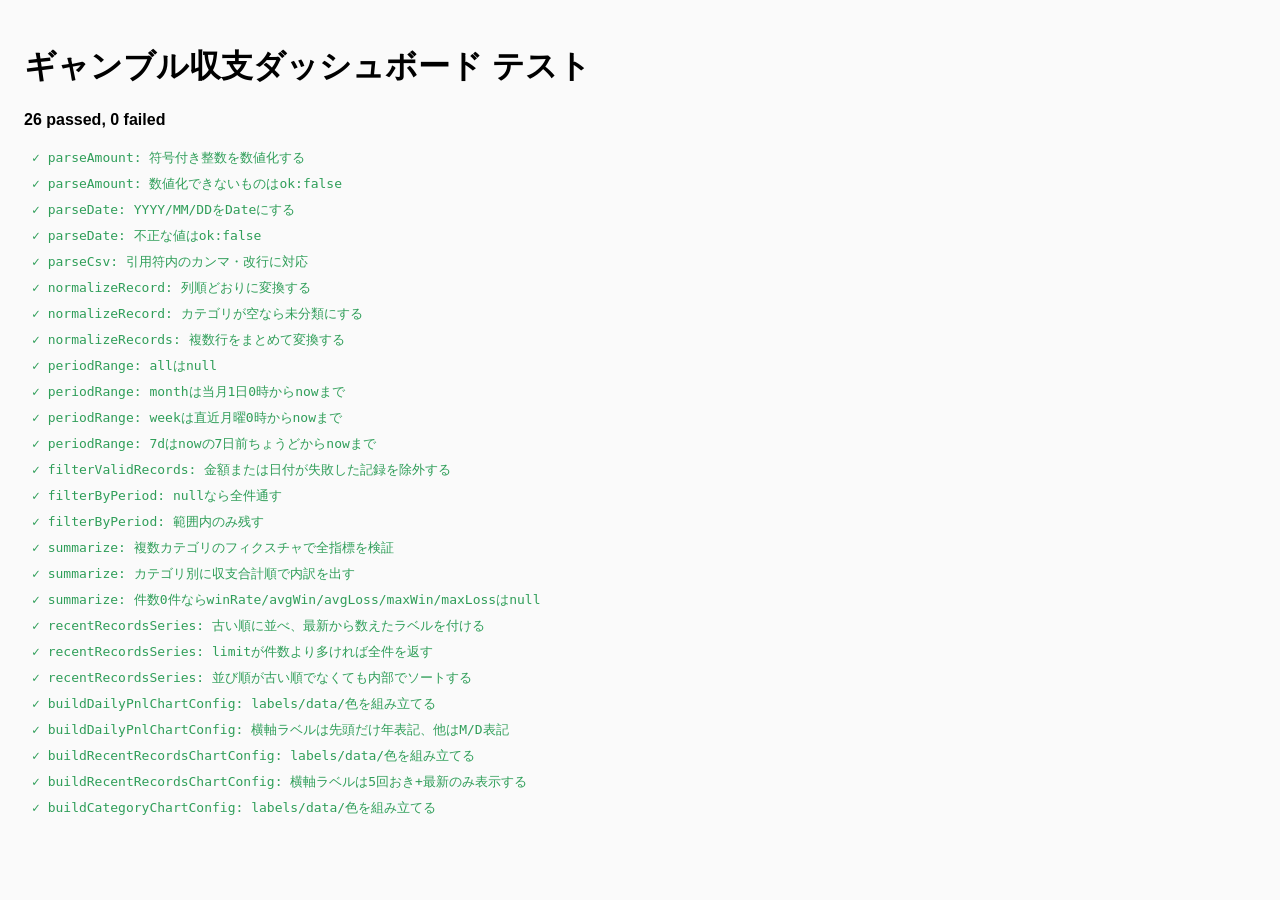
<file: test/index.html>
<!doctype html>
<html lang="ja">
<head>
<meta charset="utf-8">
<title>ギャンブル収支ダッシュボード テスト</title>
<style>
  body { font-family: sans-serif; padding: 16px; background: #fafafa; }
  #test-summary { font-weight: bold; margin-bottom: 12px; }
  ul { list-style: none; padding: 0; }
  li { padding: 4px 8px; font-family: monospace; font-size: 13px; }
  li.pass { color: #2f9e59; }
  li.fail { color: #c0392b; background: #fdecea; }
</style>
</head>
<body>
<h1>ギャンブル収支ダッシュボード テスト</h1>
<div id="test-summary">実行中…</div>
<ul id="test-results"></ul>

<script src="../parse.js"></script>
<script src="../aggregate.js"></script>
<script src="../chart-data.js"></script>
<script src="harness.js"></script>
<script src="parse.test.js"></script>
<script src="aggregate.test.js"></script>
<script src="chart-data.test.js"></script>
<script>
  var summary = window.GDTest.run();
  var out = document.getElementById('test-results');
  summary.results.forEach(function (r) {
    var li = document.createElement('li');
    li.className = r.pass ? 'pass' : 'fail';
    li.textContent = (r.pass ? '✓ ' : '✗ ') + r.name + (r.pass ? '' : ' — ' + r.error);
    out.appendChild(li);
  });
  document.getElementById('test-summary').textContent =
    summary.passCount + ' passed, ' + summary.failCount + ' failed';
</script>
</body>
</html>
</file>
